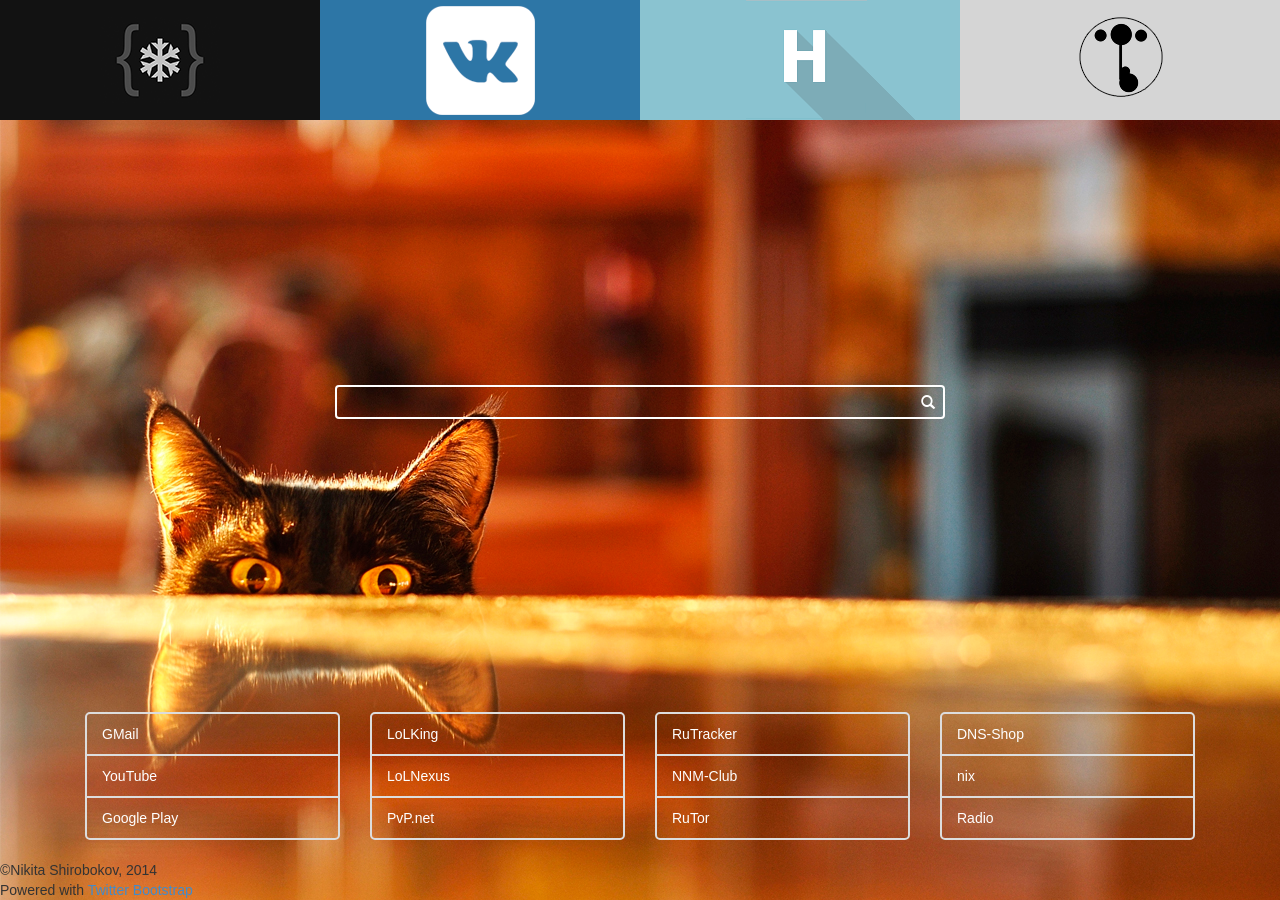
<file: index.html>
<!DOCTYPE html>
<html lang="en">
  <head>
    <meta charset="utf-8">
    <meta http-equiv="X-UA-Compatible" content="IE=edge">
    <meta name="viewport" content="width=device-width, initial-scale=1">
    <title>My Homepage</title>
    <!-- Bootstrap -->
    <link href="css/bootstrap.min.css" rel="stylesheet">
	<link href="css/custom.css" rel="stylesheet">

    <!-- HTML5 shim and Respond.js for IE8 support of HTML5 elements and media queries -->
    <!-- WARNING: Respond.js doesn't work if you view the page via file:// -->
    <!--[if lt IE 9]>
      <script src="https://oss.maxcdn.com/html5shiv/3.7.2/html5shiv.min.js"></script>
      <script src="https://oss.maxcdn.com/respond/1.4.2/respond.min.js"></script>
    <![endif]-->
  </head>
	<header>
		<div class=meta>
			<a href="icecoder"><img src="res/icecoder.png"/></a>
		</div><div class=meta>
			<a href="http://vk.com"><img src="res/vk.png"/></a>
		</div><div class=meta>
			<a href="http://habrahabr.ru"><img src="res/habrahabr.png"/></a>
		</div><div class=meta><a href="http://forum.toribash.com/forumdisplay.php?f=672"><img src="res/toribash.png"/></a></div>	</header>
  <body style="background-image:url(res/bg.jpg);">
<div class="position">
	 <div class="row-fluid">
  <div class="col-md-6 col-md-offset-3 gsearch">


<form action="action.php" method="post">
<div class="form-group has-feedback">
    <label class="control-label"><br></label>
	<i class="glyphicon glyphicon-search form-control-feedback"></i>
    <input type="text" class="form-control googlesearch" name="name"/>

</div>
	  </div>
</form></div></div>
		 		 <div class=footer>
      <div class="container" style="color:#FFF">
	  <div class=" col-md-3"><div class="table">
		<div class=links>
			<a href="http://mail.google.com" class=link-item>GMail</a>
			<a class=link-item href="http://youtube.com">YouTube</a>
			<a class=link-item href="http://play.google.com">Google Play</a>
		</div></div>
	  </div>
	  <div class=" col-md-3"><div class="table">
		<div class=links>
			<a class=link-item href="http://www.lolking.net/summoner/ru/112047">LoLKing</a>
			<a class=link-item href="http://www.lolnexus.com/RU/search?name=yllieji&region=RU">LoLNexus</a>
			<a class=link-item href="http://ru.leagueoflegends.com">PvP.net</a>
		</div></div>
	  </div>
	  <div class=" col-md-3"><div class="table">
		<div class=links>
			<a class=link-item href="http://rutracker.org/forum/index.php">RuTracker</a>
			<a class=link-item href="http://nnm-club.me">NNM-Club</a>
			<a class=link-item href="http://rutor.org">RuTor</a>
		</div>
	  </div></div>
	  <div class=" col-md-3"><div class="table">
		<div class=links>
			<a class=link-item href="http://dns-shop.ru">DNS-Shop</a>
			<a class=link-item href="http://nix.ru">nix</a>
			<a class=link-item href="http://radio18.ru">Radio</a>
		</div></div>
	  </div>
	</div>
<div class="ft">&copyNikita Shirobokov, 2014<div> Powered with <a href="http://getbootstrap.com">Twitter Bootstrap</a>&nbsp</div></div>
</div>
    <!-- jQuery (necessary for Bootstrap's JavaScript plugins) -->
    <script src="https://ajax.googleapis.com/ajax/libs/jquery/1.11.1/jquery.min.js"></script>
    <!-- Include all compiled plugins (below), or include individual files as needed -->
    <script src="js/bootstrap.min.js"></script>
  </body>
</html>
</file>
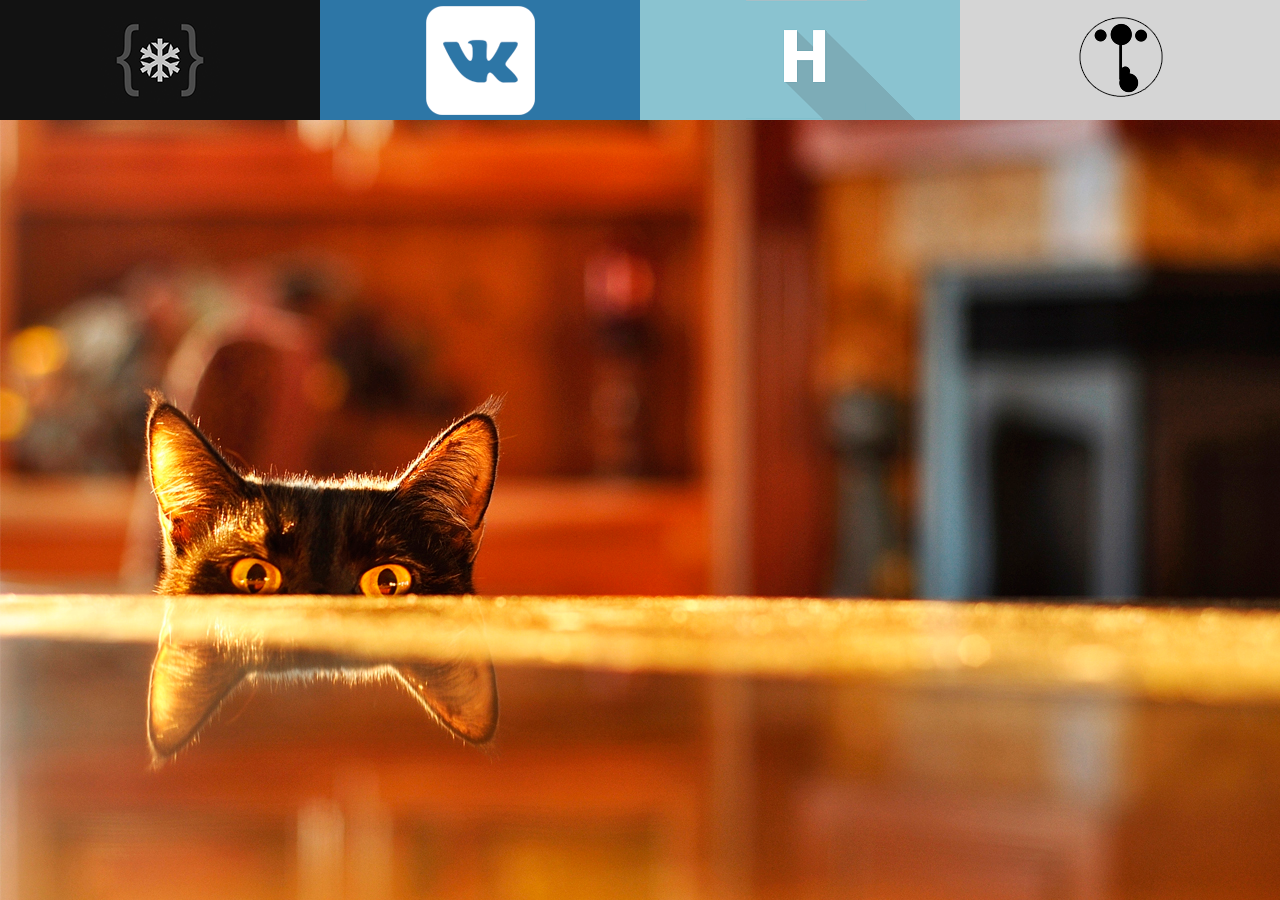
<file: test.html>
<!DOCTYPE html>
<html lang="en">
  <head>
    <meta charset="utf-8">
    <meta http-equiv="X-UA-Compatible" content="IE=edge">
    <meta name="viewport" content="width=device-width, initial-scale=1">
    <title>My Homepage</title>
    <!-- Bootstrap -->
    <link href="css/bootstrap.min.css" rel="stylesheet">
	<link href="css/testcss.css" rel="stylesheet">

    <!-- HTML5 shim and Respond.js for IE8 support of HTML5 elements and media queries -->
    <!-- WARNING: Respond.js doesn't work if you view the page via file:// -->
    <!--[if lt IE 9]>
      <script src="https://oss.maxcdn.com/html5shiv/3.7.2/html5shiv.min.js"></script>
      <script src="https://oss.maxcdn.com/respond/1.4.2/respond.min.js"></script>
    <![endif]-->
 <body><div class=metawrap><div class=meta><a href="icecoder"><img src="res/icecoder.png"/></a></div><div class=meta><a href="http://vk.com"><img src="res/vk.png"/></a></div><div class=meta><a href="http://habrahabr.ru"><img src="res/habrahabr.png"/></a></div><div class=meta><a href="http://forum.toribash.com/forumdisplay.php?f=672"><img src="res/toribash.png"/></a></div></div>
    <!-- jQuery (necessary for Bootstrap's JavaScript plugins) -->
    <script src="https://ajax.googleapis.com/ajax/libs/jquery/1.11.1/jquery.min.js"></script>
    <!-- Include all compiled plugins (below), or include individual files as needed -->
    <script src="js/bootstrap.min.js"></script>
  </body>
</html>
</file>
<file: css/custom.css>
.meta-btn{
	width:320px;
	height:120px;
	background-color:#777}
html {
  position: relative;
  min-height: 100%;
}
.list-group-item{
	background-color:rgba(0,0,0,0)
}
.list-group-item:active{
	background-color:rgba(0,0,0,0)

}
.link-item:visited {
    color:#FAA; /* Цвет посещенной ссылки */
   }
.link-item {
  color:#FFF;
  position: relative;
  display: block;
  padding: 10px 15px;
  margin-bottom: -2px;
  border: 2px solid #ddd;
  text-decoration: none
}
.link-item:first-child {
  border-top-left-radius: 5px;
  border-top-right-radius: 5px;
}
.link-item:last-child {
  margin-bottom: 0;
  border-bottom-right-radius: 5px;
  border-bottom-left-radius: 5px;
}
.link-item:hover{
	background-color:rgba(224,166,22,0.2);
	color:#FFF;
	text-decoration: none
}
.link-item:active{
	color:#FFF;
	background-color:rgba(224,166,22,0.4);
	text-decoration: none
}
header{
	background-color:#000
}
header img:hover{
	opacity:0.9
}
.googlesearch{
	background-color:rgba(0,0,0,0);
	border-width:2px;
	border-color:#FFF;
	color:#FFF;
}
.meta {
	width:25%;
	height:auto;
	display:inline-block;
}
img{
	max-width:100%;
	height:auto;
}

.glyphicon{color:white}
@media screen and (min-width: 992px){
.gsearch {
  position:absolute;
top:40%}
.footer {
  position: absolute;
  bottom: 0;
  width: 100%;}
	body {
  /* Margin bottom by footer height */
  margin-bottom: 60px;
}

}
@media screen and (max-width: 640px) {
.meta{
	width:50%
}
}
</file>
<file: css/testcss.css>
.meta {
	max-width:25%;
	height:auto;
		display:inline-block;
}
img{
	max-width:100%;
	height:auto;
}
body {
	background-image:url(/res/bg.jpg);
}
</file>
